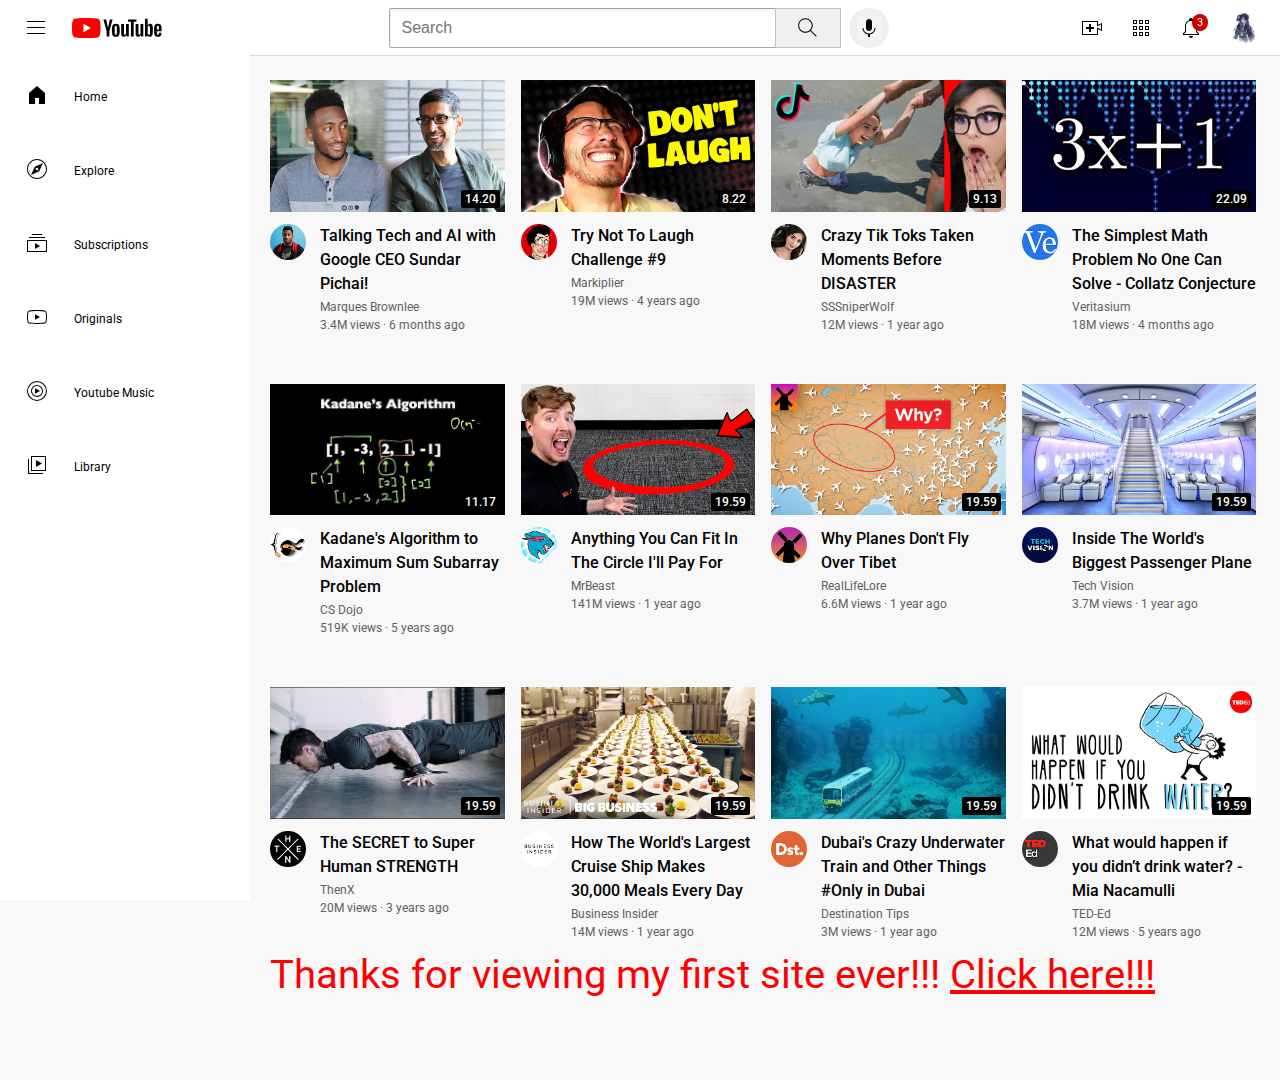
<file: youtube.html>
<!DOCTYPE html>
<html>
  <head>
    <title>Youtube.com Clone</title>

    <link rel="stylesheet" href="styles/general.css" />
    <link rel="stylesheet" href="styles/header.css" />
    <link rel="stylesheet" href="styles/video.css" />
    <link rel="stylesheet" href="styles/sidebar.css" />
    <link rel="stylesheet" href="styles/add-on.css">

    <link rel="preconnect" href="https://fonts.googleapis.com" />
    <link rel="preconnect" href="https://fonts.gstatic.com" crossorigin />
    <link
      href="https://fonts.googleapis.com/css2?family=Montserrat:wght@400;700&family=Roboto:wght@400;500;700&display=swap"
      rel="stylesheet"
    />
  </head>
  <body>
    <header class="header">
      <div class="left-section">
        <img class="hamburger-menu" src="icons/hamburger-menu.svg" alt="" />
        <img class="youtube-logo" src="icons/youtube-logo.svg" alt="" />
      </div>
      <div class="middle-section">
        <input class="search-bar" ="text" placeholder="Search" />
        <button class="search-button">
          <img class="search-icon" src="icons/search.svg" alt="" />
          <div class="tooltip">Search</div>
        </button>
        <!-- Put position absolute inside position relative -->
        <button class="voice-search-button">
          <img
            class="voice-search-icon"
            src="icons/voice-search-icon.svg"
            alt=""
          />
          <div class="tooltip">Search with your voice</div>
        </button>
      </div>
      <div class="right-section">
        <div class="upload-icon-container">
          <img class="upload-icon" src="icons/upload.svg" alt="" />
          <div class="tooltip">Create</div>
        </div>
        <div class="youtube-apps-icon-container">
          <img class="youtube-apps-icon" src="icons/youtube-apps.svg" alt="" />
          <div class="tooltip">YouTube apps</div>
        </div>

        <div class="notifications-icon-container">
          <img
            class="notifications-icon"
            src="icons/notifications.svg"
            alt=""
          />
          <div class="tooltip">Notifications</div>
          <div class="notifications-count">3</div>
        </div>
        <div class="current-user-picture-container">
          <a
            href="https://www.youtube.com/channel/UCUqcGFhFL9zzD8imgx475fg"
            class="video-title-link"
          >
            <img
              class="current-user-picture"
              src="thumbnails/Yuuto.jpg"
              alt=""
            />
          </a>
        </div>
      </div>
    </header>

    <nav class="sidebar">
      <div class="sidebar-link">
        <img src="icons/home.svg" alt="" />
        <div>Home</div>
      </div>
      <div class="sidebar-link">
        <img src="icons/explore.svg" alt="" />
        <div>Explore</div>
      </div>
      <div class="sidebar-link">
        <img src="icons/subscriptions.svg" alt="" />
        <div>Subscriptions</div>
      </div>
      <div class="sidebar-link">
        <img src="icons/originals.svg" alt="" />
        <div>Originals</div>
      </div>
      <div class="sidebar-link">
        <img src="icons/youtube-music.svg" alt="" />
        <div>Youtube Music</div>
      </div>
      <div class="sidebar-link">
        <img src="icons/library.svg" alt="" />
        <div>Library</div>
      </div>
    </nav>
    <main>
      <section class="video-grid">
        <div class="video-preview">
          <div class="thumbnail-row">
            <a
              href="https://www.youtube.com/watch?v=n2RNcPRtAiY"
              class="video-title-link"
            >
              <img class="thumbnail" src="thumbnails/thumbnail-1.webp" alt="" />
            </a>
            <div class="video-time">14.20</div>
          </div>
          <div class="video-info-grid">
            <div class="channel-picture">
              <a
                href="https://www.youtube.com/c/mkbhd"
                class="video-title-link"
              >
                <img
                  class="profile-pic"
                  src="channel-picture/channel-1.jpeg"
                  alt=""
                />
              </a>
            </div>
            <div class="video-info">
              <a
                href="https://www.youtube.com/watch?v=n2RNcPRtAiY"
                class="video-title-link"
                ><p class="video-title">
                  Talking Tech and AI with Google CEO Sundar Pichai!
                </p>
              </a>

              <p class="video-author">Marques Brownlee</p>
              <p class="video-stats">3.4M views &#183; 6 months ago</p>
            </div>
          </div>
        </div>

        <div class="video-preview">
          <div class="thumbnail-row">
            <a
              href="https://www.youtube.com/watch?v=mP0RAo9SKZk"
              class="video-title-link"
            >
              <img class="thumbnail" src="thumbnails/thumbnail-2.webp" alt="" />
            </a>

            <div class="video-time">8.22</div>
          </div>
          <div class="video-info-grid">
            <div class="channel-picture">
              <div class="tooltip">
                <img
                  class="profile-pic"
                  src="channel-picture/channel-2.jpeg"
                  alt=""
                />
                <div class="tooltip-info">
                  <div class="tooltip-info-line1">Markipiler</div>
                  <div class="tooltip-info-line2">35.5M subscribers</div>
                </div>
              </div>
              <a
                href="https://www.youtube.com/c/markiplier"
                class="video-title-link"
              >
                <img
                  class="profile-pic"
                  src="channel-picture/channel-2.jpeg"
                  alt=""
                />
              </a>
            </div>
            <div class="video-info">
              <a
                href="https://www.youtube.com/watch?v=mP0RAo9SKZk"
                class="video-title-link"
                ><p class="video-title">Try Not To Laugh Challenge #9</p>
              </a>

              <p class="video-author">Markiplier</p>
              <p class="video-stats">19M views &#183; 4 years ago</p>
            </div>
          </div>
        </div>

        <div class="video-preview">
          <div class="thumbnail-row">
            <a
              href="https://www.youtube.com/watch?v=FgjPQQeTh1w"
              class="video-title-link"
            >
              <img class="thumbnail" src="thumbnails/thumbnail-3.webp" alt="" />
            </a>

            <div class="video-time">9.13</div>
          </div>
          <div class="video-info-grid">
            <div class="channel-picture">
              <div class="tooltip">
                <img
                  class="profile-pic"
                  src="channel-picture/channel-3.jpeg"
                  alt=""
                />
                <div class="tooltip-info">
                  <div class="tooltip-info-line1">SSSniperWolf</div>
                  <div class="tooltip-info-line2">34.1M subscribers</div>
                </div>
              </div>
              <a
                href="https://www.youtube.com/user/SSSniperWolf"
                class="video-title-link"
              >
                <img
                  class="profile-pic"
                  src="channel-picture/channel-3.jpeg"
                  alt=""
                />
              </a>
            </div>
            <div class="video-info">
              <a
                href="https://www.youtube.com/watch?v=FgjPQQeTh1w"
                class="video-title-link"
                ><p class="video-title">
                  Crazy Tik Toks Taken Moments Before DISASTER
                </p>
              </a>

              <p class="video-author">SSSniperWolf</p>
              <p class="video-stats">12M views &#183; 1 year ago</p>
            </div>
          </div>
        </div>

        <div class="video-preview">
          <div class="thumbnail-row">
            <a
              href="https://www.youtube.com/watch?v=094y1Z2wpJg"
              class="video-title-link"
            >
              <img class="thumbnail" src="thumbnails/thumbnail-4.webp" alt="" />
            </a>

            <div class="video-time">22.09</div>
          </div>
          <div class="video-info-grid">
            <div class="channel-picture">
              <div class="tooltip">
                <img
                  class="profile-pic"
                  src="channel-picture/channel-4.jpeg"
                  alt=""
                />
                <div class="tooltip-info">
                  <div class="tooltip-info-line1">Veritasium</div>
                  <div class="tooltip-info-line2">14.2M subscribers</div>
                </div>
              </div>
              <a
                href="https://www.youtube.com/c/veritasium"
                class="video-title-link"
              >
                <img
                  class="profile-pic"
                  src="channel-picture/channel-4.jpeg"
                  alt=""
                />
              </a>
            </div>
            <div class="video-info">
              <a
                href="https://www.youtube.com/watch?v=094y1Z2wpJg"
                class="video-title-link"
                ><p class="video-title">
                  The Simplest Math Problem No One Can Solve - Collatz
                  Conjecture
                </p>
              </a>

              <p class="video-author">Veritasium</p>
              <p class="video-stats">18M views &#183; 4 months ago</p>
            </div>
          </div>
        </div>

        <div class="video-preview">
          <div class="thumbnail-row">
            <a
              href="https://www.youtube.com/watch?v=86CQq3pKSUw"
              class="video-title-link"
            >
              <img class="thumbnail" src="thumbnails/thumbnail-5.webp" alt="" />
            </a>

            <div class="video-time">11.17</div>
          </div>
          <div class="video-info-grid">
            <div class="channel-picture">
              <div class="tooltip">
                <img
                  class="profile-pic"
                  src="channel-picture/channel-5.jpeg"
                  alt=""
                />
                <div class="tooltip-info">
                  <div class="tooltip-info-line1">CS Dojo</div>
                  <div class="tooltip-info-line2">1.91M subscribers</div>
                </div>
              </div>
              <a
                href="https://www.youtube.com/c/CSDojo"
                class="video-title-link"
              >
                <img
                  class="profile-pic"
                  src="channel-picture/channel-5.jpeg"
                  alt=""
                />
              </a>
            </div>
            <div class="video-info">
              <a
                href="https://www.youtube.com/watch?v=86CQq3pKSUw"
                class="video-title-link"
                ><p class="video-title">
                  Kadane's Algorithm to Maximum Sum Subarray Problem
                </p>
              </a>

              <p class="video-author">CS Dojo</p>
              <p class="video-stats">519K views &#183; 5 years ago</p>
            </div>
          </div>
        </div>

        <div class="video-preview">
          <div class="thumbnail-row">
            <a
              href="https://www.youtube.com/watch?v=yXWw0_UfSFg"
              class="video-title-link"
            >
              <img class="thumbnail" src="thumbnails/thumbnail-6.webp" alt="" />
            </a>

            <div class="video-time">19.59</div>
          </div>
          <div class="video-info-grid">
            <div class="channel-picture">
              <div class="tooltip">
                <img
                  class="profile-pic"
                  src="channel-picture/channel-6.jpeg"
                  alt=""
                />
                <div class="tooltip-info">
                  <div class="tooltip-info-line1">MrBeast</div>
                  <div class="tooltip-info-line2">182M subscribers</div>
                </div>
              </div>
              <a
                href="https://www.youtube.com/channel/UCX6OQ3DkcsbYNE6H8uQQuVA"
                class="video-title-link"
              >
                <img
                  class="profile-pic"
                  src="channel-picture/channel-6.jpeg"
                  alt=""
                />
              </a>
            </div>
            <div class="video-info">
              <a
                href="https://www.youtube.com/watch?v=yXWw0_UfSFg"
                class="video-title-link"
                ><p class="video-title">
                  Anything You Can Fit In The Circle I'll Pay For
                </p>
              </a>

              <p class="video-author">MrBeast</p>
              <p class="video-stats">141M views &#183; 1 year ago</p>
            </div>
          </div>
        </div>

        <div class="video-preview">
          <div class="thumbnail-row">
            <a
              href="https://www.youtube.com/watch?v=fNVa1qMbF9Y"
              class="video-title-link"
            >
              <img class="thumbnail" src="thumbnails/thumbnail-7.webp" alt="" />
            </a>

            <div class="video-time">19.59</div>
          </div>
          <div class="video-info-grid">
            <div class="channel-picture">
              <div class="tooltip">
                <img
                  class="profile-pic"
                  src="channel-picture/channel-7.jpeg"
                  alt=""
                />
                <div class="tooltip-info">
                  <div class="tooltip-info-line1">RealLifeLore</div>
                  <div class="tooltip-info-line2">7.11M subscribers</div>
                </div>
              </div>
              <a
                href="https://www.youtube.com/channel/UCP5tjEmvPItGyLhmjdwP7Ww"
                class="video-title-link"
              >
                <img
                  class="profile-pic"
                  src="channel-picture/channel-7.jpeg"
                  alt=""
                />
              </a>
            </div>
            <div class="video-info">
              <a
                href="https://www.youtube.com/watch?v=fNVa1qMbF9Y"
                class="video-title-link"
                ><p class="video-title">Why Planes Don't Fly Over Tibet</p>
              </a>

              <p class="video-author">RealLifeLore</p>
              <p class="video-stats">6.6M views &#183; 1 year ago</p>
            </div>
          </div>
        </div>

        <div class="video-preview">
          <div class="thumbnail-row">
            <a
              href="https://www.youtube.com/watch?v=lFm4EM1juls"
              class="video-title-link"
            >
              <img class="thumbnail" src="thumbnails/thumbnail-8.webp" alt="" />
            </a>

            <div class="video-time">19.59</div>
          </div>
          <div class="video-info-grid">
            <div class="channel-picture">
              <div class="tooltip">
                <img
                  class="profile-pic"
                  src="channel-picture/channel-8.jpeg"
                  alt=""
                />
                <div class="tooltip-info">
                  <div class="tooltip-info-line1">Tech Vision</div>
                  <div class="tooltip-info-line2">817K subscribers</div>
                </div>
              </div>
              <a
                href="https://www.youtube.com/channel/UCHAK6CyegY22Zj2GWrcaIxg"
                class="video-title-link"
              >
                <img
                  class="profile-pic"
                  src="channel-picture/channel-8.jpeg"
                  alt=""
                />
              </a>
            </div>
            <div class="video-info">
              <a
                href="https://www.youtube.com/watch?v=lFm4EM1juls"
                class="video-title-link"
                ><p class="video-title">
                  Inside The World's Biggest Passenger Plane
                </p>
              </a>

              <p class="video-author">Tech Vision</p>
              <p class="video-stats">3.7M views &#183; 1 year ago</p>
            </div>
          </div>
        </div>

        <div class="video-preview">
          <div class="thumbnail-row">
            <a
              href="https://www.youtube.com/watch?v=ixmxOlcrlUc"
              class="video-title-link"
            >
              <img class="thumbnail" src="thumbnails/thumbnail-9.webp" alt="" />
            </a>

            <div class="video-time">19.59</div>
          </div>
          <div class="video-info-grid">
            <div class="channel-picture">
              <div class="tooltip">
                <img
                  class="profile-pic"
                  src="channel-picture/channel-9.jpeg"
                  alt=""
                />
                <div class="tooltip-info">
                  <div class="tooltip-info-line1">ThenX</div>
                  <div class="tooltip-info-line2">7.69M subscribers</div>
                </div>
              </div>
              <a
                href="https://www.youtube.com/c/OFFICIALTHENXSTUDIOS"
                class="video-title-link"
              >
                <img
                  class="profile-pic"
                  src="channel-picture/channel-9.jpeg"
                  alt=""
                />
              </a>
            </div>
            <div class="video-info">
              <a
                href="https://www.youtube.com/watch?v=ixmxOlcrlUc"
                class="video-title-link"
                ><p class="video-title">The SECRET to Super Human STRENGTH</p>
              </a>

              <p class="video-author">ThenX</p>
              <p class="video-stats">20M views &#183; 3 years ago</p>
            </div>
          </div>
        </div>

        <div class="video-preview">
          <div class="thumbnail-row">
            <a
              href="https://www.youtube.com/watch?v=R2vXbFp5C9o"
              class="video-title-link"
            >
              <img
                class="thumbnail"
                src="thumbnails/thumbnail-10.webp"
                alt=""
              />
            </a>

            <div class="video-time">19.59</div>
          </div>
          <div class="video-info-grid">
            <div class="channel-picture">
              <div class="tooltip">
                <img
                  class="profile-pic"
                  src="channel-picture/channel-10.jpeg"
                  alt=""
                />
                <div class="tooltip-info">
                  <div class="tooltip-info-line1">Business Insider</div>
                  <div class="tooltip-info-line2">8.17M subscribers</div>
                </div>
              </div>
              <a
                href="https://www.youtube.com/user/businessinsider"
                class="video-title-link"
              >
                <img
                  class="profile-pic"
                  src="channel-picture/channel-10.jpeg"
                  alt=""
                />
              </a>
            </div>
            <div class="video-info">
              <a
                href="https://www.youtube.com/watch?v=R2vXbFp5C9o"
                class="video-title-link"
                ><p class="video-title">
                  How The World's Largest Cruise Ship Makes 30,000 Meals Every
                  Day
                </p>
              </a>

              <p class="video-author">Business Insider</p>
              <p class="video-stats">14M views &#183; 1 year ago</p>
            </div>
          </div>
        </div>

        <div class="video-preview">
          <div class="thumbnail-row">
            <a
              href="https://www.youtube.com/watch?v=0nZuYyXET3s"
              class="video-title-link"
            >
              <img
                class="thumbnail"
                src="thumbnails/thumbnail-11.webp"
                alt=""
              />
            </a>

            <div class="video-time">19.59</div>
          </div>
          <div class="video-info-grid">
            <div class="channel-picture">
              <div class="tooltip">
                <img
                  class="profile-pic"
                  src="channel-picture/channel-11.jpeg"
                  alt=""
                />
                <div class="tooltip-info">
                  <div class="tooltip-info-line1">Destination Tips</div>
                  <div class="tooltip-info-line2">282K subscribers</div>
                </div>
              </div>
              <a
                href="https://www.youtube.com/c/Destinationtips"
                class="video-title-link"
              >
                <img
                  class="profile-pic"
                  src="channel-picture/channel-11.jpeg"
                  alt=""
                />
              </a>
            </div>
            <div class="video-info">
              <a
                href="https://www.youtube.com/watch?v=0nZuYyXET3s"
                class="video-title-link"
                ><p class="video-title">
                  Dubai's Crazy Underwater Train and Other Things #Only in Dubai
                </p>
              </a>

              <p class="video-author">Destination Tips</p>
              <p class="video-stats">3M views &#183; 1 year ago</p>
            </div>
          </div>
        </div>

        <div class="video-preview">
          <div class="thumbnail-row">
            <a
              href="https://www.youtube.com/watch?v=9iMGFqMmUFs"
              class="video-title-link"
            >
              <img
                class="thumbnail"
                src="thumbnails/thumbnail-12.webp"
                alt=""
              />
            </a>

            <div class="video-time">19.59</div>
          </div>
          <div class="video-info-grid">
            <div class="channel-picture">
              <div class="tooltip">
                <img
                  class="profile-pic"
                  src="channel-picture/channel-12.jpeg"
                  alt=""
                />
                <div class="tooltip-info">
                  <div class="tooltip-info-line1">TED-Ed</div>
                  <div class="tooltip-info-line2">19M subscribers</div>
                </div>
              </div>
              <a href="https://www.youtube.com/teded" class="video-title-link">
                <img
                  class="profile-pic"
                  src="channel-picture/channel-12.jpeg"
                  alt=""
                />
              </a>
            </div>
            <div class="video-info">
              <a
                href="https://www.youtube.com/watch?v=9iMGFqMmUFs"
                class="video-title-link"
                ><p class="video-title">
                  What would happen if you didn’t drink water? - Mia Nacamulli
                </p>
              </a>

              <p class="video-author">TED-Ed</p>
              <p class="video-stats">12M views &#183; 5 years ago</p>
            </div>
          </div>
        </div>
      </section>
      <div class="add-on">Thanks for viewing my first site ever!!! <a class="add-on" href="index.html">Click here!!!</a></div>
    </main>
  </body>
</html>
</file>
<file: styles/general.css>
body {
  /* This style below will be inherited */
    margin: 0px;
    height: 1000px;

    padding-top: 80px;
    padding-left: 96px;
    padding-right: 24px;
    background-color: rgb(248, 248, 248);

    font-family: Roboto,Arial;
}

@media (min-width:1200.1px){
  body{
    padding-left: 270px;
  }
}
</file>
<file: styles/header.css>
.header {
    height: 55px;

    display: flex;
    flex-direction: row;
    justify-content: space-between;
    top: 0;
    left: 0;
    right: 0;

    position: fixed;
    top: 0;
    left: 0;
    right: 0;

    background-color: white;

    border-bottom-width: 1px;
    border-bottom-style: solid;
    border-color: rgb(220, 219, 219);

    z-index: 100;
}

.left-section {
    display: flex;
    align-items: center;
}

.hamburger-menu {
    height: 24px;
    margin-left: 24px;
    margin-right: 24px;
}

.youtube-logo {
    height: 20px;
}

.middle-section {
    
    flex: 1;
    margin-left: 70px;
    margin-right: 35px;
    max-width: 500px;
    display: flex;
    align-items: center;
}

.search-bar {
    flex: 1;
    height: 36px;
    padding-left: 12px;
    font-size: 16px;
    border: 1px solid rgb(163, 163, 163);
    border-radius: 2px;
    box-shadow: inset 1px 2px 3px rgba(0,0,0,0.05);
    width: 0px;
}

.search-bar::placeholder {
    
    font-size: 16px;
}

.search-button {
    height: 40px;
    width: 66px;
    background-color: rgb(240,240,240);
    border-width: 1px;
    border-style: solid;
    border-color: rgb(192,192,192);
    margin-left: -1px;
    margin-right: 8px;

}

.search-button,
.voice-search-button,
.upload-icon-container,
.notifications-icon-container,
.youtube-apps-icon-container{
    display: flex;
    justify-content: center;
    align-items: center;
    position: relative;
    cursor: pointer;
}

.search-button .tooltip,
.voice-search-button .tooltip,
.upload-icon-container .tooltip,
.youtube-apps-icon-container .tooltip,
.notifications-icon-container .tooltip{
    position: absolute;
    background-color: gray;
    color: white;
    padding: 4px 8px 4px 8px;
    border-radius: 2px;
    font-size: 12px;
    bottom: -30px;
    opacity: 0;
    pointer-events: none;
    transition: opacity 0.15s;
    white-space: nowrap;
    
}

.search-button:hover .tooltip,
.voice-search-button:hover .tooltip,
.upload-icon-container:hover .tooltip,
.youtube-apps-icon-container:hover .tooltip,
.notifications-icon-container:hover .tooltip{
    opacity: 1;
    
}

.search-icon {
    height: 25px;
}

.voice-search-button {
    height: 40px;
    width: 40px;
    border-radius: 20px;
    border: none;
}

.voice-search-icon {
    height: 24px;
    background-color: rgb(245,245,245);
}

.right-section {
    width: 180px;
    display: flex;
    align-items: center;
    justify-content: space-between;
    margin-right: 20px;
    flex-shrink: 0;
}

.upload-icon {
    height: 24px;
}

.youtube-apps-icon {
    height: 24px;
}

.notifications-icon {
    height: 24px;
}

.notifications-icon-container{
    position: relative;
}

.notifications-count{
    position: absolute;
    top: -2px;
    right: -5px;
    background-color: rgb(200,0,0);
    color: white;
    
    font-size: 11px;
    padding-left: 5px;
    padding-right: 5px;
    padding-top: 2px;
    padding-bottom: 2px;
    border-radius: 10px;
}

.current-user-picture-container{
    background-color: white;
    width: 32px;
    height: 32px;
    border-radius: 16px;
}

.current-user-picture {
    width: 32px;
    height: 32px;
    border-radius: 16px;
    object-fit: contain;
    cursor: pointer;
}
</file>
<file: styles/video.css>
.thumbnail {
    width: 100%;
    margin-bottom: 0px;
  }

  .video-grid {
    
    display: grid;
    grid-template-columns: 1fr 1fr 1fr;
    column-gap: 16px;
    row-gap: 40px;
  }

  @media (max-width: 855px) {
    .video-grid{
      grid-template-columns: 1fr 1fr;
    }
  }

  @media (min-width: 855.1px) and (max-width:1125px){
    .video-grid{
      grid-template-columns: 1fr 1fr 1fr;
    }
  }

  @media (min-width: 1125.1px){
    .video-grid{
      grid-template-columns: 1fr 1fr 1fr 1fr;
    }
  }

  .video-info-grid {
    display: grid;
    grid-template-columns: 50px 1fr;
  }

  .profile-pic {
    width: 36px;
    border-radius: 18px;
  }

  .channel-picture{
    display: inline-block;
    position: relative;
  }
  .channel-picture a{
    width: 36px;
    height: 36px;
    border-radius: 18px;
    position: absolute;
  }

  .channel-picture .tooltip {
    background-color: white;
    width: 340%;
    height: 50px;
    border: none;
    border-radius: 10px;
    padding-left: 10px;
    padding-right: 20px;
    padding-top: 5px;
    padding-bottom: 5px;
    box-shadow: 1px 1px 10px rgba(0, 0, 0, 0.4);
    opacity: 0;
    transition: opacity 0.15s;
    pointer-events: none;

    position: absolute;
    bottom: -8px;
    z-index: 50;

    display: flex;
    align-items: center;
    justify-content: center;

    
    font-weight: bold;
    font-size: 14px;
  }

  .channel-picture:hover .tooltip{
    opacity: 1;
  }

  .channel-picture .tooltip .profile-pic{
    width: 45px;
    height: 45px;
    border-radius: 25px;
    margin-right: 5px;
  }

  .channel-picture .tooltip .tooltip-info-line2{
    color: gray;
    font-weight: 400;
    font-size: 13px;
  }

  .video-title {
    display: inline-block;
    margin-top: 0px;
    font-size: 14px;
    font-weight: 500;
    line-height: 20px;
    margin-bottom: 0px;   
    overflow: hidden;
    text-overflow: ellipsis;
  }

  @media (min-width: 1000px) {
    .video-title{
      font-size: 16px;
      line-height: 24px;
    }

  .video-author,
  .video-stats,
  .video-time {
    font-size: 14px;
  }
  }

  .video-title-link{
    text-decoration: none;
    color: black;
  }

  .video-author,
  .video-stats {
    font-size: 12px;
    color: rgb(96, 96, 96);
  }
  .video-author {
    margin-top: 0px;
    margin-bottom: 4px;
  }

  .video-stats {
    margin-top: 0px;
  }

  .thumbnail-row {
    margin-bottom: 8px;
    position: relative;
  }

  .video-time{
    background-color: black;
    color: white;
    position: absolute;
    bottom: 8px;
    right: 5px;

    
    font-size: 12px;
    font-weight: 500;

    padding: 2px 4px;
    border-radius: 2px;
  }
</file>
<file: styles/sidebar.css>
@media (max-width:1200px){
    .sidebar{
        position: fixed;
        left: 0;
        bottom: 0;
        top: 55px;
        background-color: white;
        width: 72px;
        z-index: 200;
        padding-top: 5px;
    }
    
    .sidebar-link{
        height: 74px;
        display: flex;
        flex-direction: column;
        justify-content: center;
        align-items: center;
        cursor: pointer;
    }
    
    .sidebar-link:hover{
        background-color: rgb(227, 227, 227);
    }
    
    .sidebar-link img{
        height: 24px;
        margin-bottom: 4px;
    }
    
    .sidebar-link div{
        font-size: 10px;
    }
}

@media (min-width:1200.1px){
    .sidebar{
        position: fixed;
        left: 0;
        bottom: 0;
        top: 55px;
        background-color: white;
        width: 250px;
        z-index: 200;
        padding-top: 5px;
    }
    
    .sidebar-link{
        margin-left: 25px;
        height: 74px;
        display: flex;
        flex-direction: row;
        align-items: center;
        cursor: pointer;
    }
    
    .sidebar-link:hover{
        background-color: rgb(227, 227, 227);
    }
    
    .sidebar-link img{
        height: 24px;
        margin-bottom: 4px;
        margin-right: 25px;
    }
    
    .sidebar-link div{
        font-size: 12px;
    }
}
</file>
<file: styles/add-on.css>
.add-on{
    font-family: Roboto,Arial;
    font-size: 40px;
    color: red;
}
</file>
